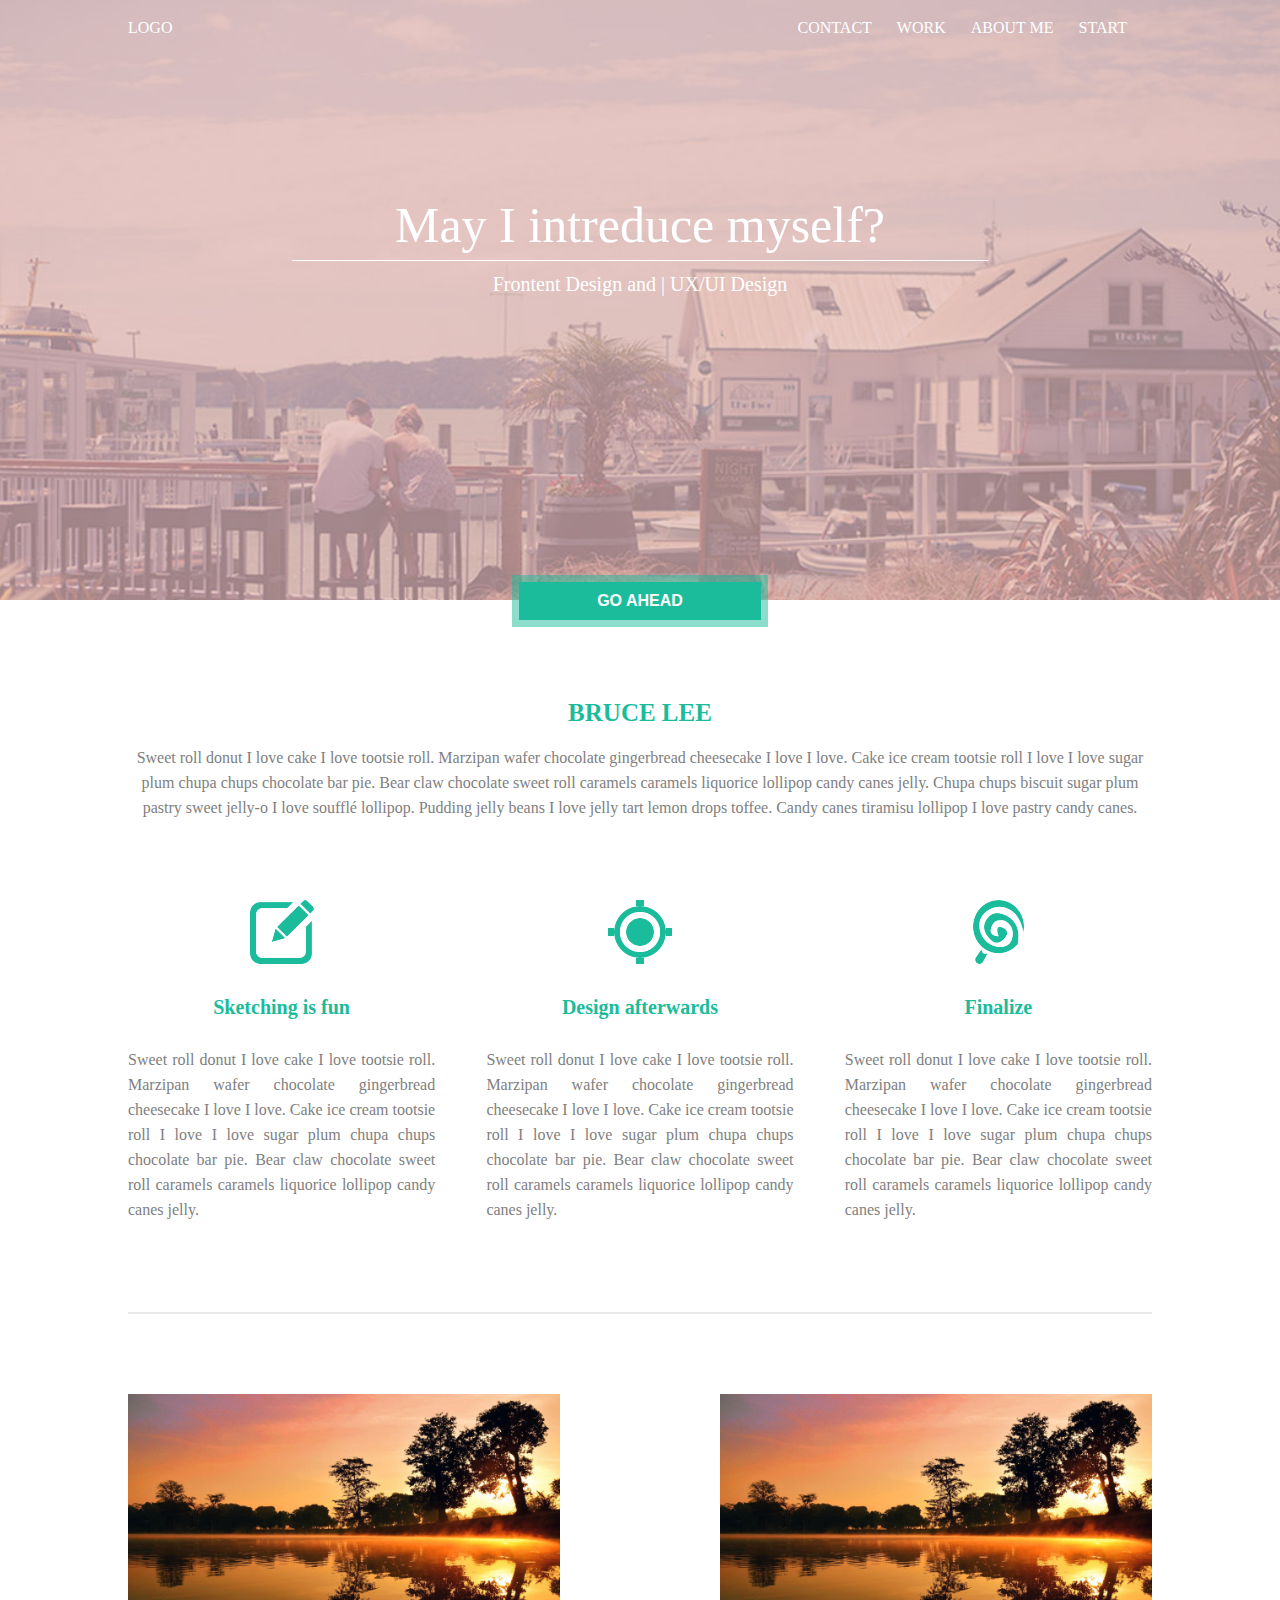
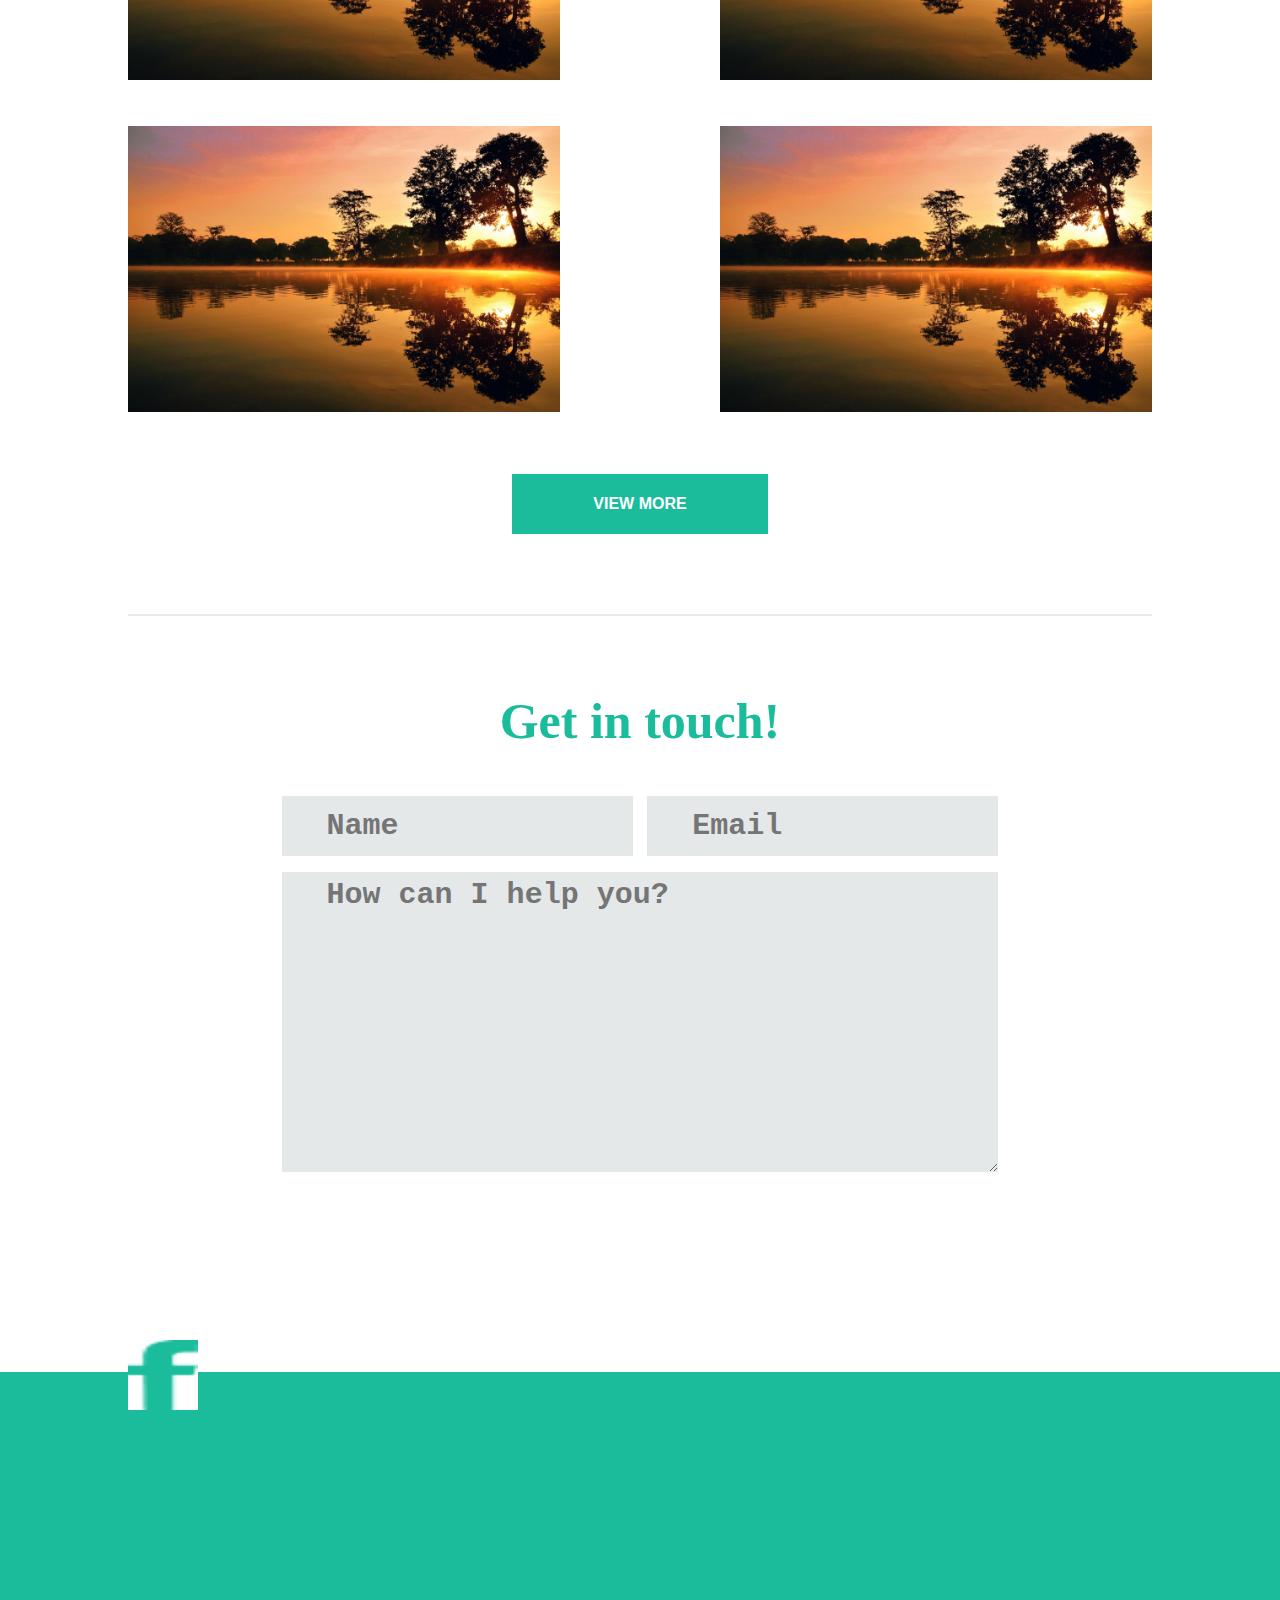
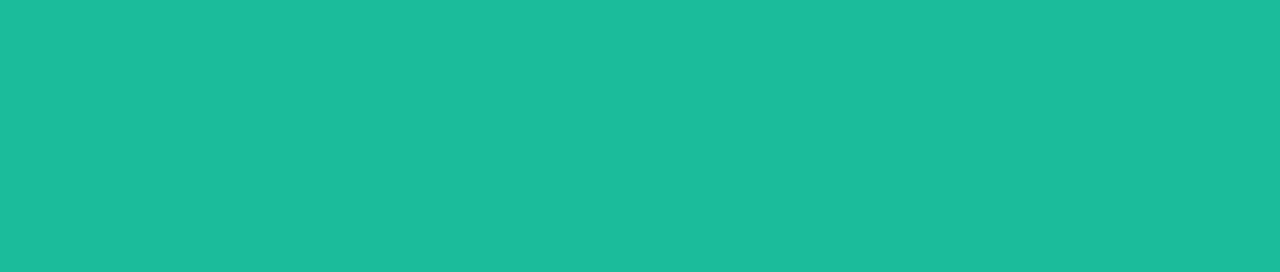
<file: Blog I/index.html>
<!DOCTYPE html>
<html lang="en">

<head>
  <link rel="stylesheet" type="text/css" href="reset.css">
  <link rel="stylesheet" type="text/css" href="style.css">
  <meta charset="UTF-8">
  <title>Blog template</title>
</head>
<body>

  <header>
    <div class="container">
      <nav class="clearfix">
        <ul>
        <li>LOGO</li>
        <li><a href="#">START</a></li>
        <li><a href="#">ABOUT ME</a></li>
        <li><a href="#">WORK</a></li>
        <li><a href="#">CONTACT</a></li>
        </ul>
      </nav>
      <div class="promo">
        <h1>May I intreduce myself?</h1>
        <h2>Frontent Design and | UX/UI Design </h2>
      </div>

        <button id="button">GO AHEAD</button>
    </div>
  </header>

  <main>
    <div class="container">
      <div class="bruce">
        <h1> BRUCE LEE</h1>
        <p> Sweet roll donut I love cake I love tootsie roll. Marzipan wafer chocolate gingerbread cheesecake I love I love. Cake ice cream tootsie roll I love I love sugar plum chupa chups chocolate bar pie. Bear claw chocolate sweet roll caramels caramels liquorice lollipop candy canes jelly. Chupa chups biscuit sugar plum pastry sweet jelly-o I love soufflé lollipop. Pudding jelly beans I love jelly tart lemon drops toffee. Candy canes tiramisu lollipop I love pastry candy canes.</p>
      </div>
      <ul class="clearfix">
        <li class="post_list">
          <article>
            <img src="Images/sketch.png" alt="sketch">
            <h1>Sketching is fun</h1>
            <p>Sweet roll donut I love cake I love tootsie roll. Marzipan wafer chocolate gingerbread cheesecake I love I love. Cake ice cream tootsie roll I love I love sugar plum chupa chups chocolate bar pie. Bear claw chocolate sweet roll caramels caramels liquorice lollipop candy canes jelly. </p>
          </article>
        </li>
        <li class="post_list">
          <article>
            <img src="Images/design.png" alt="design">
              <h1>Design  afterwards</h1>
              <p>Sweet roll donut I love cake I love tootsie roll. Marzipan wafer chocolate gingerbread cheesecake I love I love. Cake ice cream tootsie roll I love I love sugar plum chupa chups chocolate bar pie. Bear claw chocolate sweet roll caramels caramels liquorice lollipop candy canes jelly. </p>
          </article>
        </li>
        <li class="post_list">
          <article>
            <img src="Images/finalize.png" alt="final">
            <h1>Finalize</h1>
            <p>Sweet roll donut I love cake I love tootsie roll. Marzipan wafer chocolate gingerbread cheesecake I love I love. Cake ice cream tootsie roll I love I love sugar plum chupa chups chocolate bar pie. Bear claw chocolate sweet roll caramels caramels liquorice lollipop candy canes jelly. </p>
          </article>
        </li>
      </ul>
      <div class="line"></div>

      <!--       GALLERY       -->
      <ul class="gallery clearfix">
          <li class="gallery_item">
            <div class="wrapper">
              <img src="Images/pic.jpg" alt="" class="src">
              <div class="back"></div>
              <div class="up"></div>
              <div class="down">
                <h1>Biscuit jujubes carrot</h1>
                <h2>Duis aute irure dolor in reprehenderit</h2>
              </div>
            </div>
          </li>
          <li class="gallery_item">
            <div class="wrapper">
              <img src="Images/pic.jpg" alt="" class="src">
              <div class="back"></div>
              <div class="up"></div>
              <div class="down">
                <h1>Biscuit jujubes carrot</h1>
                <h2>Duis aute irure dolor in reprehenderit</h2>
              </div>
            </div>
          </li>
          <li class="gallery_item">
          <div class="wrapper">
            <img src="Images/pic.jpg" alt="" class="src">
            <div class="back"></div>
            <div class="up"></div>
            <div class="down">
              <h1>Biscuit jujubes carrot</h1>
              <h2>Duis aute irure dolor in reprehenderit</h2>
            </div>
          </div>
        </li>
        <li class="gallery_item">
          <div class="wrapper">
            <img src="Images/pic.jpg" alt="" class="src">
            <div class="back"></div>
            <div class="up"></div>
            <div class="down">
              <h1>Biscuit jujubes carrot</h1>
              <h2>Duis aute irure dolor in reprehenderit</h2>
            </div>
          </div>
        </li>
        </ul>
      <div class="view_more">
      <button>View more</button>
    </div>
    <div class="line"></div>
    <div class="contact_message">
      <h1>Get in touch!</h1>
    </div>
    <div class="contact_form">

        <div class="clearfix">
          <div class="input-field">
            <input type="text" name="fname" placeholder="Name">
          </div>
          <div class="input-field">
            <input type="text" name="lname" placeholder="Email">
          </div>
        </div>

      <div>
        <textarea placeholder="How can I help you?" rows="5"></textarea>
      </div>
    </div>
  </div>
  </main>
  <footer>
    <div class="container">
      <ul class="icons">
        <li class="single"><img src="Images/twitter.png" alt=""></li>
        <li class="single"><img src="Images/dribbble.png" alt=""></li>
        <li class="single"><img src="Images/facebook.png" alt=""></li>
      </ul>
    </div>

  </footer>
</body>
</html>
</file>
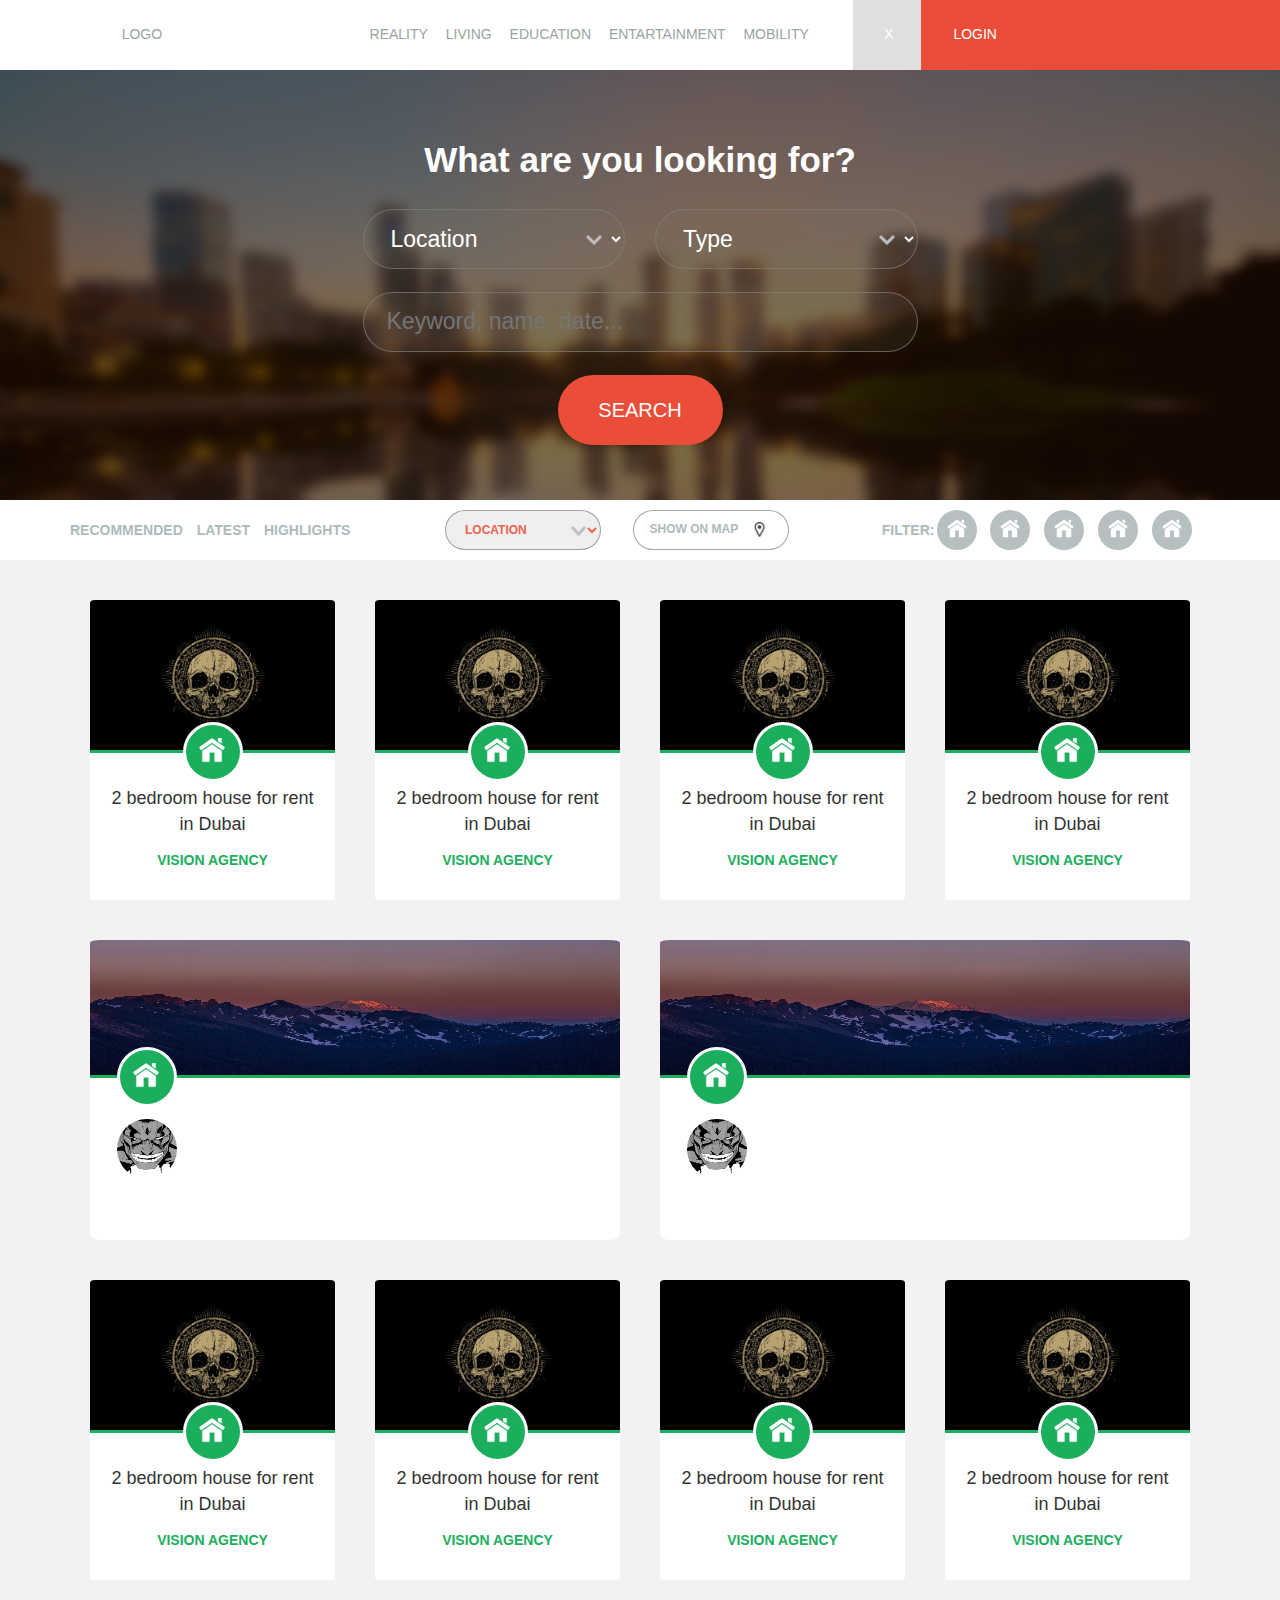
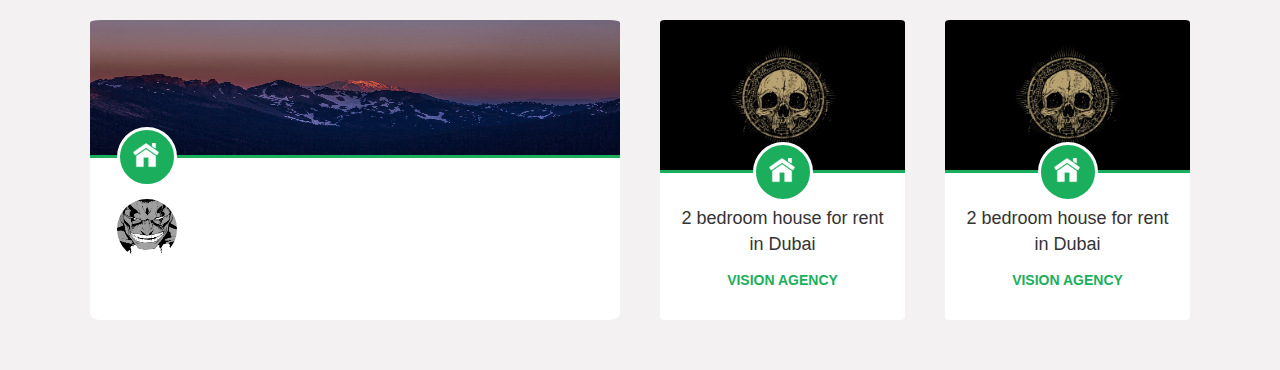
<file: Duhoot/index.html>
<!DOCTYPE html>
<html>
<head>
  <meta charset="utf-8">
  <title></title>
  <link rel="stylesheet" href="main.css">
  <link rel="stylesheet" href="reset.css">
  <link rel="stylesheet" href="bootstrap.min.css">
</head>
<body>
  <header>
  <nav class="navigation">
    <ul class="col-md-offset-1 col-md-7 nav_first clearfix">
      <div class="row">
        <li class="col-md-4"><a href="#">Logo</a></li>
        <li><a href="#">reality</a></li>
        <li><a href="#">living</a></li>
        <li><a href="#">education</a></li>
        <li><a href="#">entartainment</a></li>
      <li><a href="#">mobility</a></li>
      </div>
    </ul>
    <ul class="col-md-4 nav_second clearfix">
      <div class="row">
        <li class="col-md-2">X</li>
        <li class="col-md-9">Login</li>
      </div>
    </ul>
  </nav>
</header><!-- /header -->


<main>
  <div class="hero">
    <div class="hero_over clearfix">
      <div class="container">
        <h1>What are you looking for?</h1>
        <div class="row">
          <div class="col-md-offset-3 col-md-6 search">
            <div class="row">
              <div class="col-md-6">
                <select>
                  <option value="" hidden="">Location</option>
                  <option value="Croatia">Croatia</option>
                  <option value="China">China</option>
                  <option value="Dubai">Dubai</option>
                  <option value="England">England</option>
                </select>
              </div>
              <div class="col-md-6">
                <select>
                  <option value="" hidden="">Type</option>
                  <option value="Croatia">Education</option>
                  <option value="China">Art</option>
                  <option value="Dubai">Music</option>
                  <option value="England">HTML </option>
                </select>
              </div>
            </div>
            <div class="row">
              <div class="col-md-12">
                <input type="text" name="search" placeholder="Keyword, name, date...">
              </div>
              <div class="col-md-offset-4 col-md-4">
                  <button class="search_button">Search</button>
                </div>
              </div>
            </div>

            </div>
          </div>
        </div>
      </div>
    </div>
  </div>
  <div class="filter_section clearfix">
    <div class="container">
      <div class="row">
        <ul class="col-md-4">
          <li><a href="" title="">Recommended</a></li>
          <li><a href="" title="">Latest</a></li>
          <li><a href="" title="">Highlights</a></li>
        </ul>
        <div class="col-md-4 filter_middle">
          <div class="row">
            <select class="col-md-4 filter_select">
              <option value="" hidden="">Location</option>
              <option value="Croatia">Croatia</option>
              <option value="China">China</option>
              <option value="Dubai">Dubai</option>
              <option value="England">England</option>
            </select>
            <div class="col-md-offset-1 col-md-7 map_view">
              <a href="" title="">Show on map</a>
            </div>
          </div>
        </div>
        <div class="filter_last col-md-4">
          <div class="row clearfix">
            <ul>
              <li>
                <h1 class="filter col-md-2">Filter: </h1>
              </li>
              <li>
                <button class="home"></button>
              </li>
              <li>
                <button class="people"></button>
              </li>
              <li>
                <button class="education"></button>
              </li>
              <li>
                <button class="music"></button>
              </li>
              <li>
                <button class="travel"></button>
              </li>
            </ul>
          </div>
        </div>
      </div>
    </div>
  </div>
  <div class="post_section">
    <div class="container">
      <div class="col-md-12">
        <div class="row">
          <div class="col-md-3">
            <div class="post_form">
              <div class="smallPost_image">
                <img src="Images/demo4.jpg" alt="">
                <div class="post_image_cover"></div>
                <div class="smallPost_icon"></div>
              </div>
              <div class="smallPost_footer">
                <h1>2 bedroom house for rent in Dubai</h1>
                <a href="#">vision agency</a>
              </div>
            </div>
          </div>
          <div class="col-md-3">
            <div class="post_form">
              <div class="smallPost_image">
                <img src="Images/demo4.jpg" alt="">
                <div class="post_image_cover"></div>
                <div class="smallPost_icon"></div>
              </div>
              <div class="smallPost_footer">
                <h1>2 bedroom house for rent in Dubai</h1>
                <a href="#">vision agency</a>
              </div>
            </div>
          </div>
          <div class="col-md-3">
            <div class="post_form">
              <div class="smallPost_image">
                <img src="Images/demo4.jpg" alt="">
                <div class="post_image_cover"></div>
                <div class="smallPost_icon"></div>
              </div>
              <div class="smallPost_footer">
                <h1>2 bedroom house for rent in Dubai</h1>
                <a href="#">vision agency</a>
              </div>
            </div>
          </div>
          <div class="col-md-3">
            <div class="post_form">
              <div class="smallPost_image">
                <img src="Images/demo4.jpg" alt="">
                <div class="post_image_cover"></div>
                <div class="smallPost_icon"></div>
              </div>
              <div class="smallPost_footer">
                <h1>2 bedroom house for rent in Dubai</h1>
                <a href="#">vision agency</a>
              </div>
            </div>
          </div>
        </div>
      </div>
      <div class="col-md-12">
        <div class="row">
          <div class="col-md-6">
            <div class="post_form">
              <div class="bigPost_image">
                <img src="Images/demo2.jpg" alt="">
                <div class="post_image_cover"></div>
                <div class="bigPost_icon"></div>
              </div>
              <div class="user">
                <a href=""><img src="Images/user.jpg" alt=""></a>
              </div>
            </div>
          </div>
          <div class="col-md-6">
            <div class="post_form">
              <div class="bigPost_image">
                <img src="Images/demo2.jpg" alt="">
                <div class="post_image_cover"></div>
                <div class="bigPost_icon"></div>
              </div>
              <div class="user">
                <a href=""><img src="Images/user.jpg" alt=""></a>
              </div>
            </div>
          </div>
        </div>
      </div>
      <div class="col-md-12">
        <div class="row">
          <div class="col-md-3">
            <div class="post_form">
              <div class="smallPost_image">
                <img src="Images/demo4.jpg" alt="">
                <div class="post_image_cover"></div>
                <div class="smallPost_icon"></div>
              </div>
              <div class="smallPost_footer">
                <h1>2 bedroom house for rent in Dubai</h1>
                <a href="#">vision agency</a>
              </div>
            </div>
          </div>
          <div class="col-md-3">
            <div class="post_form">
              <div class="smallPost_image">
                <img src="Images/demo4.jpg" alt="">
                <div class="post_image_cover"></div>
                <div class="smallPost_icon"></div>
              </div>
              <div class="smallPost_footer">
                <h1>2 bedroom house for rent in Dubai</h1>
                <a href="#">vision agency</a>
              </div>
            </div>
          </div>
          <div class="col-md-3">
            <div class="post_form">
              <div class="smallPost_image">
                <img src="Images/demo4.jpg" alt="">
                <div class="post_image_cover"></div>
                <div class="smallPost_icon"></div>
              </div>
              <div class="smallPost_footer">
                <h1>2 bedroom house for rent in Dubai</h1>
                <a href="#">vision agency</a>
              </div>
            </div>
          </div>
          <div class="col-md-3">
            <div class="post_form">
              <div class="smallPost_image">
                <img src="Images/demo4.jpg" alt="">
                <div class="post_image_cover"></div>
                <div class="smallPost_icon"></div>
              </div>
              <div class="smallPost_footer">
                <h1>2 bedroom house for rent in Dubai</h1>
                <a href="#">vision agency</a>
              </div>
            </div>
          </div>
        </div>
      </div>
      <div class="col-md-12">
        <div class="row">
         <div class="col-md-6">
            <div class="post_form">
              <div class="bigPost_image">
                <img src="Images/demo2.jpg" alt="">
                <div class="post_image_cover"></div>
                <div class="bigPost_icon"></div>
              </div>
              <div class="user">
                <a href=""><img src="Images/user.jpg" alt=""></a>
              </div>
            </div>
          </div>
          <div class="col-md-3">
            <div class="post_form">
              <div class="smallPost_image">
                <img src="Images/demo4.jpg" alt="">
                <div class="post_image_cover"></div>
                <div class="smallPost_icon"></div>
              </div>
              <div class="smallPost_footer">
                <h1>2 bedroom house for rent in Dubai</h1>
                <a href="#">vision agency</a>
              </div>
            </div>
          </div>
          <div class="col-md-3">
            <div class="post_form">
              <div class="smallPost_image">
                <img src="Images/demo4.jpg" alt="">
                <div class="post_image_cover"></div>
                <div class="smallPost_icon"></div>
              </div>
              <div class="smallPost_footer">
                <h1>2 bedroom house for rent in Dubai</h1>
                <a href="#">vision agency</a>
              </div>
            </div>
          </div>
        </div>
      </div>
    </div>
  </div>

</main>
</body>

</html>
</file>
<file: Blog I/style.css>
/*-------------------------------------------------------------------------------
                            1. BASIC ELEMENTS
--------------------------------------------------------------------------------*/

html {
 box-sizing: border-box;
}
*, *:before, *:after {
 box-sizing: inherit;
}

.clearfix:before,
.clearfix:after{
     visibility: hidden;
     display: block;
     font-size: 0;
     content: " ";
     clear: both;
     height: 0;
}

.container {
  margin: auto;
  width: 80%;
}


/*-------------------------------------------------------------------------------
                            2
                            . NAVIGATION ELEMENTS
-------------------------------------------------------------------------------*/

nav ul li{
  text-transform: uppercase;
  list-style: none;
  padding-right: 25px;
  display: inline;
  color:rgb(255, 255, 255);
}

nav ul li a {
  text-decoration: none;
  color:rgb(255, 255, 255);
}

nav ul li a:hover{
  text-decoration: underline;
}

nav ul li a:active{
  text-decoration: none;
  color: rgb(27, 188, 155);
}

nav ul li:not(:first-child){
  float: right;
}


/*-------------------------------------------------------------------------------
                            3. HEADER ELEMENTS
-------------------------------------------------------------------------------*/

header{
  position: relative;
  padding-top: 20px;
  height: 600px;
  background-image: url('Images/banner.jpg');
  background-repeat: no-repeat;
  background-size: cover;
  background-position: center;
}

.promo {
  margin: auto 15%;
  padding-top:15%;
  text-align: center;
  color: rgb(255, 255, 255);
  width: auto;
}

header h1 {
  font-size: 50px;
  margin: 10px;
  border-bottom: 1px solid white;
  padding-bottom: 10px;
}

header h2 {
  font-size: 20px;
  padding-top: 3px;
}

header button{
  text-transform: uppercase;
  position: absolute;
  bottom: -27px;
  left: 0;
  right: 0;
  margin: 0 auto;
  background-color: rgb(27, 188, 155);
  text-align: center;
  color: rgb(255, 255, 255);
  font-weight: bold;
  padding: 10px;
  font-size: 16px;
  width: 20%;
  border: 7px solid rgba(27, 188, 155, .5);
  -webkit-background-clip: padding-box;
  background-clip: padding-box;
}


/*-------------------------------------------------------------------------------
                            4. MAIN ELEMENTS
-------------------------------------------------------------------------------*/

main {
  background-color: rgb(255, 255, 255);
}

.bruce h1 {
  padding-top: 100px;
  color: rgb(27, 188, 155);
  text-align: center;
  font-size: 25px;
  font-weight: bold;
  margin-bottom: 20px;
}

main p {
  line-height: 25px;
  text-align: center;
  padding-bottom: 80px;
  color: rgb(128, 128, 128);
}


.post_list {
  text-align: center;
  list-style: none;
  width: 30%;
  float:left;
 }

  .post_list h1 {
    font-size: 20px;
    margin: 30px 0;
    font-weight: bold;
    color: rgb(27, 188, 155);
  }

  .post_list p {
    line-height: 25px;
    text-align: justify;
    padding-bottom: 10px;
  }

  .post_list:not(:last-child){
    margin-right: 5%;
  }

.view_more {
  margin: auto;
  width: 25%;
  height: 60px;
}

  .view_more button{
    background-color: rgb(27, 188, 155);
    color: rgb(255, 255, 255);
    font-weight: bold;
    font-size: 16px;
    text-transform: uppercase;
    width: 100%;
    height: 100%;
    border: none;
  }

.line {
  height: 2px;
  width: 100%;
  background-color: rgba(225, 224, 224, 0.7);
  margin: 80px 0;
}


/*-------------------------------------------------------------------------------
                            5. GALLERY ELEMENTS
--------------------------------------------------------------------------------*/

.gallery{
  margin: 0 -5em 3em;
}

  .gallery_item{
    width:50%;
    height:300px;
    list-style: none;
    z-index: 1;
    padding: 0 5em;
    position: relative;
    float: left;
   }

  .gallery_item:nth-child(n+3) {
        margin-top: 2em;
    }

.wrapper{
  width: 100%;
  height: auto;
  position: relative;
}

  .wrapper img{
    width: 100%;
    height:100%;
  }

/*
-------------------------------------------------------------------------------
                            5.2 HOVER ELEMENTS
---------------------------------------------------------------------------------*/

.down{
  display: none;
  position: absolute;
  background-color: rgb(27, 188, 155);
  height: 100px;
  left: 0;
  right: 0;
  bottom:-1px;
  z-index: 3;
  border-top: 7px solid rgba(27, 188, 155, .5);
  padding-top: 15px;
  -webkit-background-clip: padding-box;
  background-clip: padding-box;
}

  .down h1{
    font-size: 24px;
    color:white;
    width: 100%;
    height: auto;
    margin-left: 20px;
  }

  .down h2{
    font-size: 18px;
    color:rgb(78, 75, 75);
    width: 100%;
    height: auto;
    margin-left: 20px;
  }

.up {
  display: none;
  background-color: rgb(27, 188, 155);
  width: 50px;
  height: 50px;
  position: absolute;
  top: 20px;
  right: 20px;
  z-index: 3;
  border: 7px solid rgba(27, 188, 155, .5);
  -webkit-background-clip: padding-box;
  background-clip: padding-box;
  background-image: url('Images/search.png');
  background-repeat: no-repeat;
  background-position: center center;
}


.back{
  display: none;
  background-color:rgba(128, 128, 120, 0.7);
  width:100%;
  height:100%;
  position:absolute;
  bottom: 0px;
  left: 0px;
  z-index: 2;
}


.wrapper:hover .down,
.wrapper:hover .up,
.wrapper:hover .back{
  display:block;}


/*-------------------------------------------------------------------------------
                            6. CONTACT ELEMENTS
-------------------------------------------------------------------------------*/

.contact_message{
  color: rgb(27, 188, 155);
  font-size: 50px;
  margin: 0 0 50px 0;
  padding: 0;
  color: rgb(27, 188, 155);
  text-align: center;
  font-weight: bold;
}

.contact_form{
  width:70%;
  margin:auto;
  padding: 0 -5px;
}

input, textarea{
    background-color: rgb(228, 232, 233);
    font-family: 'Courier New';
    color: rgb(205, 205, 205);
    font-size: 30px;
    font-weight: bold;
    height: 60px;
    border: none;
    display: block;
    width: 100%;
    padding: 0.2em 1.5em;
  }
  .input-field{
    display: inline-block;
    float: left;
    width: 49%;
    margin-bottom: 1em  ;
  }
  .input-field + .input-field {
    float: right;
  }


  textarea{
    min-height: 300px;
    resize: vertical;
    margin-bottom: 200px;
 }

/*-------------------------------------------------------------------------------
                            7. FOOTER ELEMENTS
-------------------------------------------------------------------------------*/
footer{
  background-color:rgb(27, 188, 155);
  height: 500px;
}

.icons{
  width:80%;
  height: auto;
  text-align: center;
  top: -2em;
  position: relative;
  display: inline;
}

.single{
  width: 100%;
  position: absolute;
}

.icons img{
  background-color: white;
  width: 70px;
  height: 70px;
  position: absolute;
}
</file>
<file: Duhoot/main.css>
/*-------------------------------------------------------------------------------
                              TABLE OF CONTENT
---------------------------------------------------------------------------------
1. BASIC ELEMENTS



*/

/*-------------------------------------------------------------------------------
                            1. BASIC ELEMENTS
--------------------------------------------------------------------------------*/

html {
 box-sizing: border-box;
}
*, *:before, *:after {
 box-sizing: inherit;
}

.clearfix:before,
.clearfix:after{
     visibility: hidden;
     display: block;
     font-size: 0;
     content: " ";
     clear: both;
     height: 0;
}

/*-------------------------------------------------------------------------------
                            2. NAVIGATION ELEMENTS
--------------------------------------------------------------------------------*/
.navigation {
height:70px;
text-transform: uppercase;
list-style: none;
}

.navigation a:hover {
  text-decoration: none;
  }

.nav_first{
  padding: 1.7em 1em 0 0;
}

  .nav_first li a{
    color:rgb(152, 164, 162);
  }


.nav_second{
  height: 100%;
  padding: 1.7em 25px 0 2em;
  background: rgba(224, 222, 223,1);
  background-size: cover;
  background: -moz-linear-gradient(left, rgba(224, 222, 223,1) 0%, rgba(224, 222, 223,1) 16%, rgba(246,246,246,1) 16%, rgba(234, 78, 56,1) 16%, rgba(234, 78, 56,1) 100%);
  background: -webkit-gradient(left top, right top, color-stop(0%, rgba(224, 222, 223,1)), color-stop(16%, rgba(224, 222, 223,1)), color-stop(16%, rgba(246,246,246,1)), color-stop(16%, rgba(234, 78, 56,1)), color-stop(100%, rgba(234, 78, 56,1)));
  background: -webkit-linear-gradient(left, rgba(224, 222, 223,1) 0%, rgba(224, 222, 223,1) 16%, rgba(246,246,246,1) 16%, rgba(234, 78, 56,1) 16%, rgba(234, 78, 56,1) 100%);
  background: -o-linear-gradient(left, rgba(224, 222, 223,1) 0%, rgba(224, 222, 223,1) 16%, rgba(246,246,246,1) 16%, rgba(234, 78, 56,1) 16%, rgba(234, 78, 56,1) 100%);
  background: -ms-linear-gradient(left, rgba(224, 222, 223,1) 0%, rgba(224, 222, 223,1) 16%, rgba(246,246,246,1) 16%, rgba(234, 78, 56,1) 16%, rgba(234, 78, 56,1) 100%);
  background: linear-gradient(to right, rgba(224, 222, 223,1) 0%, rgba(224, 222, 223,1) 16%, rgba(246,246,246,1) 16%, rgba(234, 78, 56,1) 16%, rgba(234, 78, 56,1) 100%);
  filter: progid:DXImageTransform.Microsoft.gradient( startColorstr='#dbd7db', endColorstr='#e80c0c', GradientType=1 );
  color: white;
}

  .nav_first li, .nav_second li{
    display: inline;
    margin-right: 1em;
  }

  .nav_second li:first-child{
    text-align: center;
}


/*-------------------------------------------------------------------------------
                            3. HERO ELEMENTS
--------------------------------------------------------------------------------*/
.hero{
  background-image: url('Images/back.png');
  background-repeat: no-repeat;
  background-size: cover;
  height: 430px;
  position: relative;
}

.hero_over{
position: absolute;
background-color: rgba(32, 14, 4, 0.6);
background-size: cover;
top:0;
left: 0;
right: 0;
bottom: 0;
padding-top: 3em;

}
  .hero h1{
    text-align: center;
    font-size: 35px;
    color: white;
    font-weight: bold;
  }

.search{
padding: auto 2em;

}

  .search select{
    -moz-appearance: none;
    -weblit- appearance:none;
    background-image: url('Images/arrow.png');
    background-size: 6%;
    background-position: 91% 53%;
    background-repeat: no-repeat;
    padding-right: 5px;
    margin-bottom: 1em;
  }

    .search select:first-child{
      margin-right: 1em;
    }

     .search select option{
      padding-left: 1em;
      font-size: 0.7em;
     }

.search select, .search input{
  height: 60px;
  width: 100%;
  border: solid 1px rgba(128, 128, 120, 0.7);
  border-radius: 30px;
  padding-left: 1em;
  font-size: 23px;
  font-family: Arial, Helvetica, sans-serif;
  color: white;
  background-color: rgba(128, 128, 120, 0.1);
}

.search input{
  margin-bottom: 1em;
}

.search_button{
  height: 70px;
  width: 100%;
  border: none;
  text-transform: uppercase;
  font-size: 20px;
  font-family: Arial, Helvetica, sans-serif;
  color: white;
  border-radius: 40px;
  background-color: rgb(234, 78, 56);
}

/*-------------------------------------------------------------------------------
                            4. FILTER ELEMENTS
--------------------------------------------------------------------------------*/
 .filter_section{
  height: 60px;
  text-transform: uppercase;
 }

  .filter_section ul {
    padding-top: 20px;
  }

  .filter_section ul li{
    display: inline;
    margin-right: 10px;
  }

  .filter_section ul li a{
    color: rgb(173, 186, 187);
    font-weight: bold;
  }


  .filter_section ul li a:hover{
    color: rgb(235, 98, 79);
    text-decoration: none;
  }

.filter_middle{
  padding-top: 10px;
  display: inline block;
}

.filter_select, .map_view{
  height: 40px;
  width: 40% !important;
  text-transform: uppercase;
  font-size: 12px;
  font-family: Arial, Helvetica, sans-serif;
  color: rgb(235, 98, 79);
  padding-left: 1em;
  border-radius: 40px;
  border: solid 1px rgba(128, 128, 120, 0.7);
  font-weight: bold;
}

.filter_select{
  background-image: url('Images/arrow.png');
  -moz-appearance: none;
  -weblit- appearance:none;
  background-size: 10%;
  background-position: 90% 53%;
  background-repeat: no-repeat;
}

.map_view{
  padding-top: 10px;
  background-image: url(Images/location.png);
  background-size: 10%;
  background-position: 85% 50%;
  background-repeat: no-repeat;
}

  .map_view a{
    color: rgb(173, 186, 187);
    }

    .map_view a:hover, .map_view a:active{
      color: rgb(235, 98, 79);
      text-decoration: none;
    }

.filter_last ul{
  display: inline;
  float: right;
  padding-top: 0;
}

.filter{
  color: rgb(173, 186, 187);
  font-weight: bold;
  padding-top: 20px;
  margin: 0 20px 0 0;
  text-transform: uppercase;
  font-size: 14px;
  margin-right: 0;
}

.home, .people, .music, .travel, .education{
  width: 40px;
  height: 40px;
  border-radius: 50%;
  border: none;
  margin-top: 10px;
  background-color: rgb(182, 192, 193);
  background-image: url('Images/home.png');
  background-position: center center;
  background-size: 60%;
  background-repeat: no-repeat;
}

  .home:hover, .home:active{
    background-color: rgb(27, 175, 93);
  }

  .music:hover, .music:active{
    background-color: rgb(241, 158, 31);
  }

  .travel:hover, .music:active{
    background-color: rgb(136, 73, 156);
  }

  .education:hover, .music:active{
    background-color: rgb(233, 78, 56);
  }

  .people:hover, .music:active{
    background-color:  rgb(0, 66, 255);
  }

/*-------------------------------------------------------------------------------
                            5. POST ELEMENTS
--------------------------------------------------------------------------------*/

.post_section{
  background-color: rgb(243, 241, 242);
  height: auto;
  padding-bottom: 50px;
}

.post_form{
  background-color: white;
  height: 300px;
  margin: 40px 5px 0 5px;
  border-radius: 2%;
}

.smallPost_image, .bigPost_image{
  border-radius: 2% 2% 0 0;
  width: 100%;
  top: 0;
  position: relative;
}
  .smallPost_image{
    height: 50%
  }

  .bigPost_image{
    height: 45%;
  }


  .smallPost_image img, .bigPost_image img{
    width: 100%;
    height: 100%;
    position: absolute;
    border-radius: 2% 2% 0 0;
    z-index: 1;
  }

 .post_image_cover{
    width: 100%;
    height: 100%;
    position: absolute;
    background-color: rgba(27, 175, 93, 0.7);
    display: none;
    z-index: 2;
  }

    .smallPost_image:hover .post_image_cover,
    .bigPost_image:hover .post_image_cover{
      display:block;
    }

.smallPost_icon, .bigPost_icon{
  position: absolute;
  width: 60px;
  height: 60px;
  border: solid 3px white;
  border-radius: 50%;
  background-color: rgb(27, 175, 93);
  background-image: url('Images/home.png');
  background-position: center center;
  background-size: 60%;
  background-repeat: no-repeat;
  margin:auto;
  z-index: 3;
}

  .smallPost_icon{
    bottom: -32px;
    left: 0;
    right: 0;
  }

  .bigPost_icon{
    bottom: -32px;
    left: 5%;
  }

.smallPost_footer, .bigPost_footer{
  bottom: 0;
  width: 100%;
  background-color: white;
  border-top: solid 3px rgb(27, 175, 93);
  border-radius: 0 0 2% 2%;
}

  .smallPost_footer{
  padding: 1.5em 1em 0 1em;
  text-align: center;
  height: 50%
  }

  .bigPost_footer{
  padding: 1.5em 1em 0 1em;
  text-align: left;
  height: 60%
  }



  .smallPost_footer h1, .bigPost_footer h1{
    font-size: 18px;
  }

  .smallPost_footer a, .smallPost_footer a:hover{
    font-size: 14px;
    text-transform: uppercase;
    color: rgb(27, 175, 93);
    text-decoration: none;
    font-weight: bold;
  }

.user{
  height: 50%;
  width:100%;
  height: 55%;
  border-top: solid 3px rgb(27, 175, 93);
}

  .user a{
    left: 5%;
    height: 100%;
    width: 20%;
    top: 25%;
    position: relative;

}

  .user a img{
    width: 60px;
    height: 60px;
    border-radius: 50%;
  }
</file>
